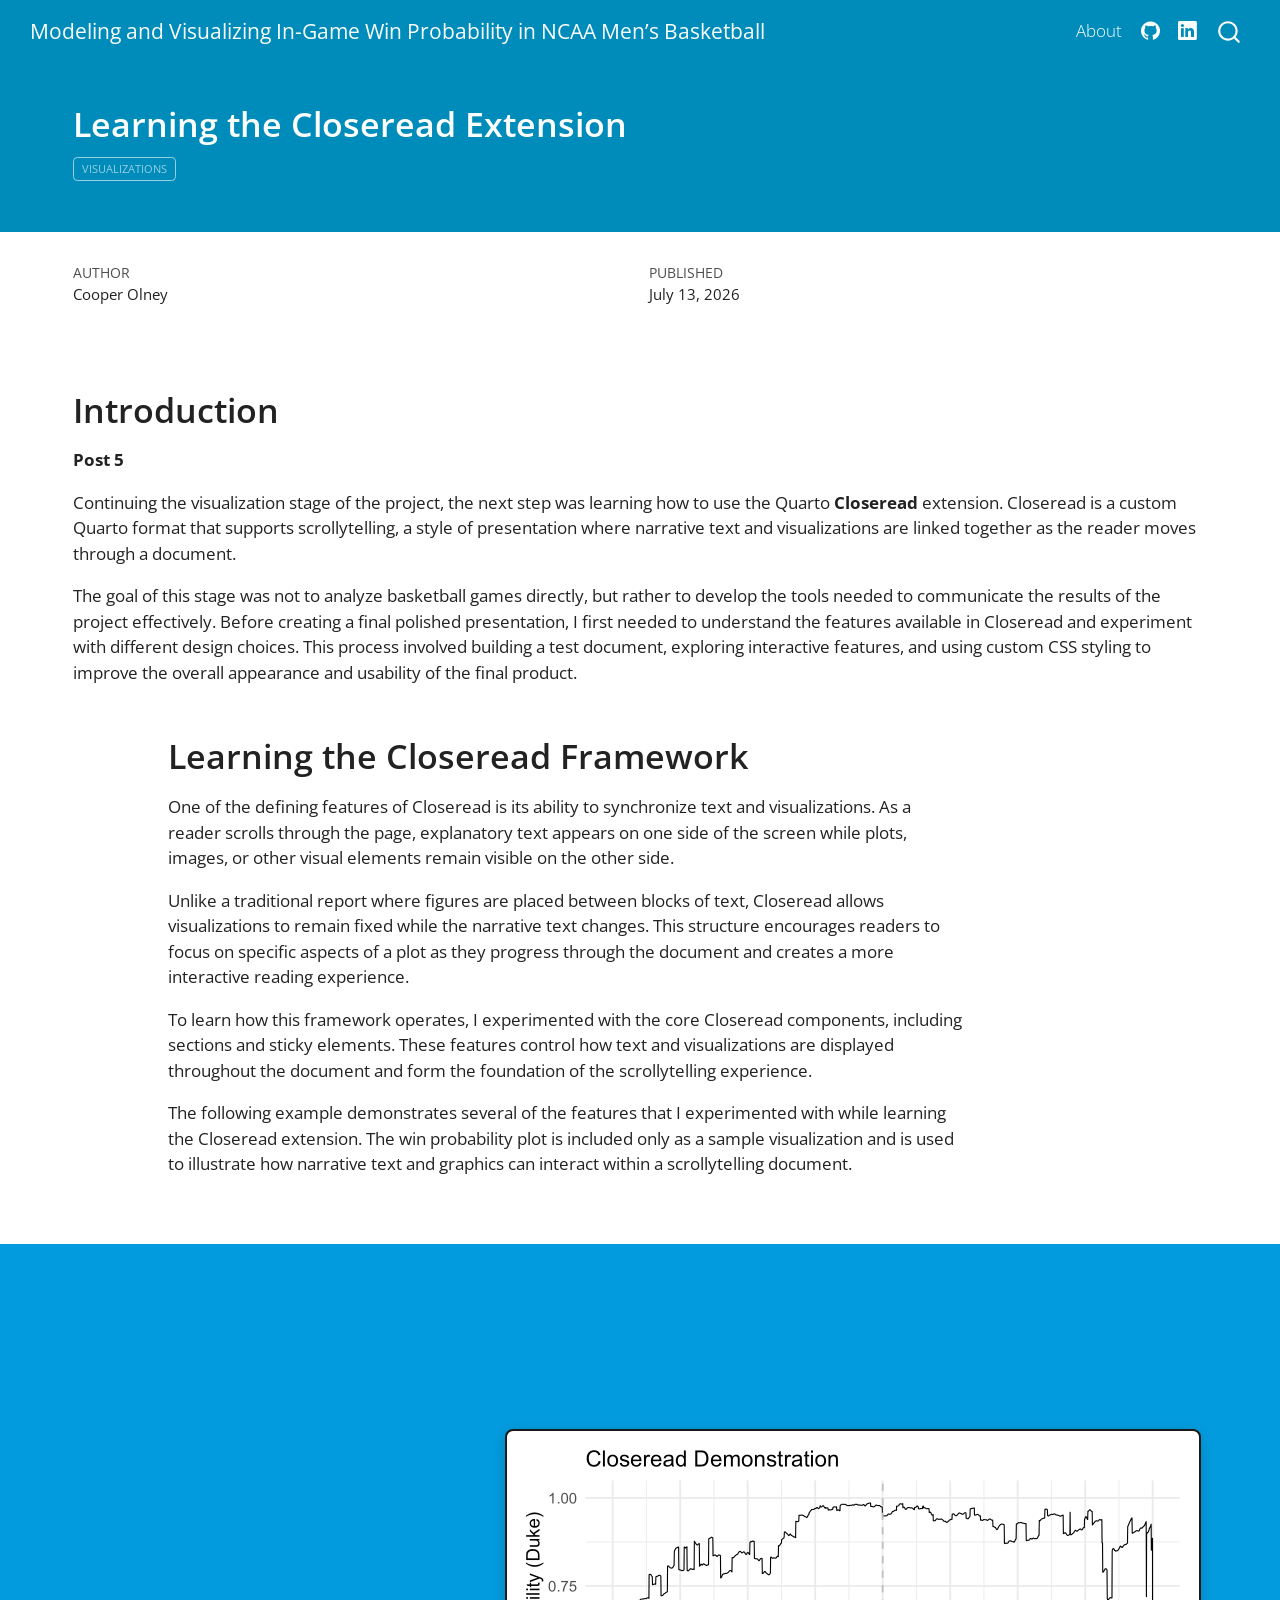
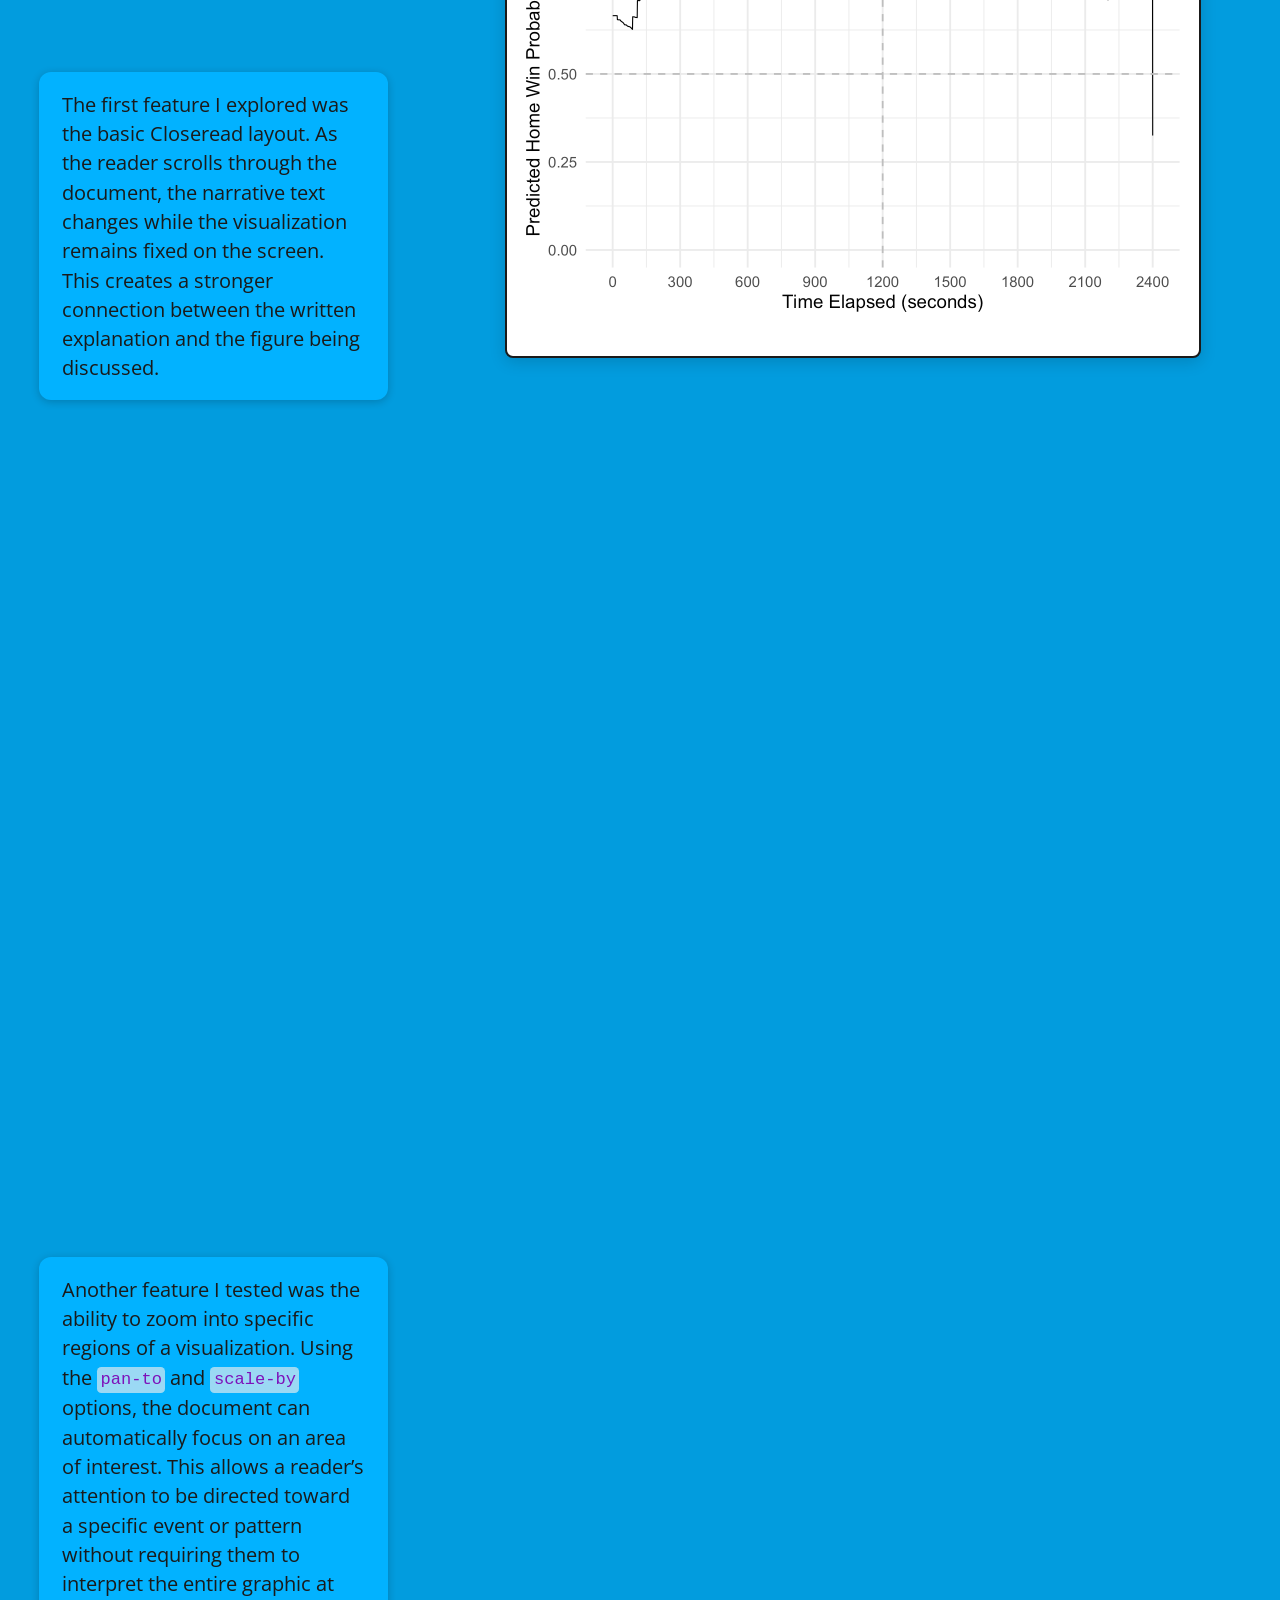
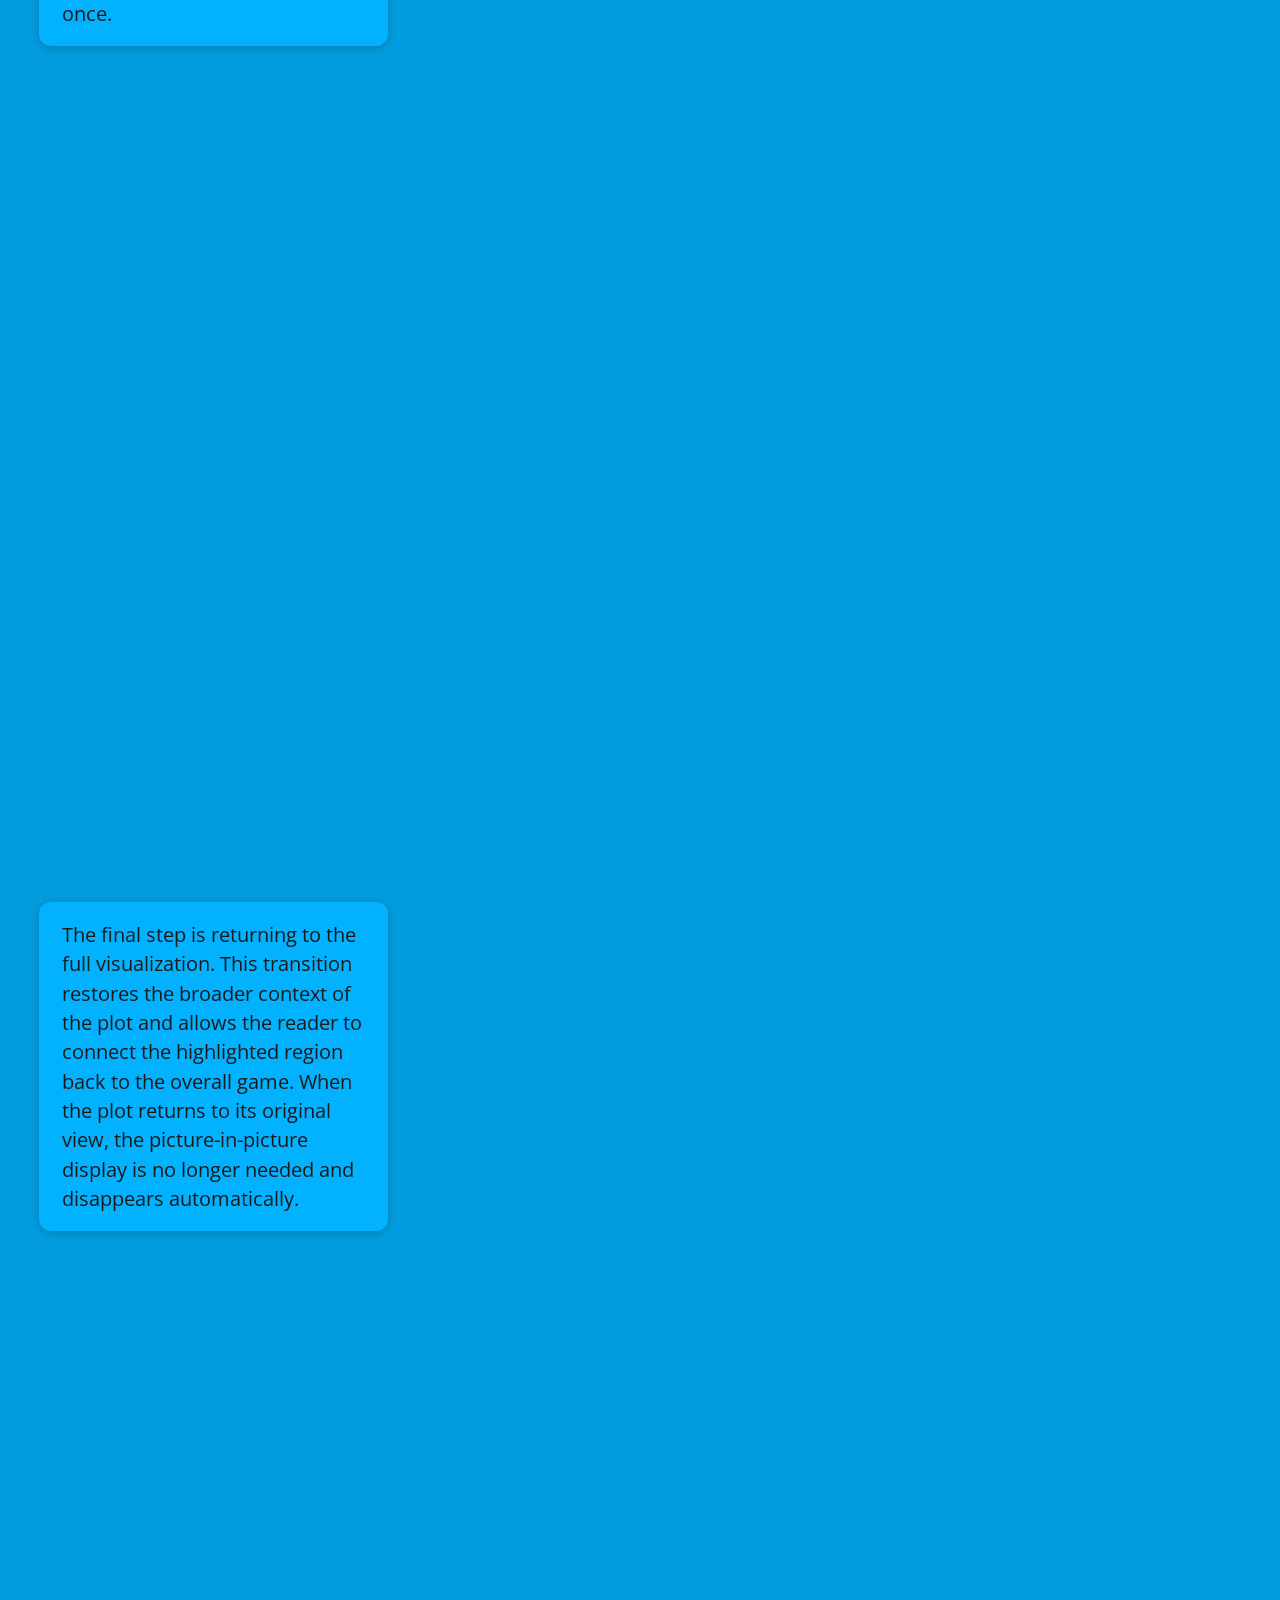
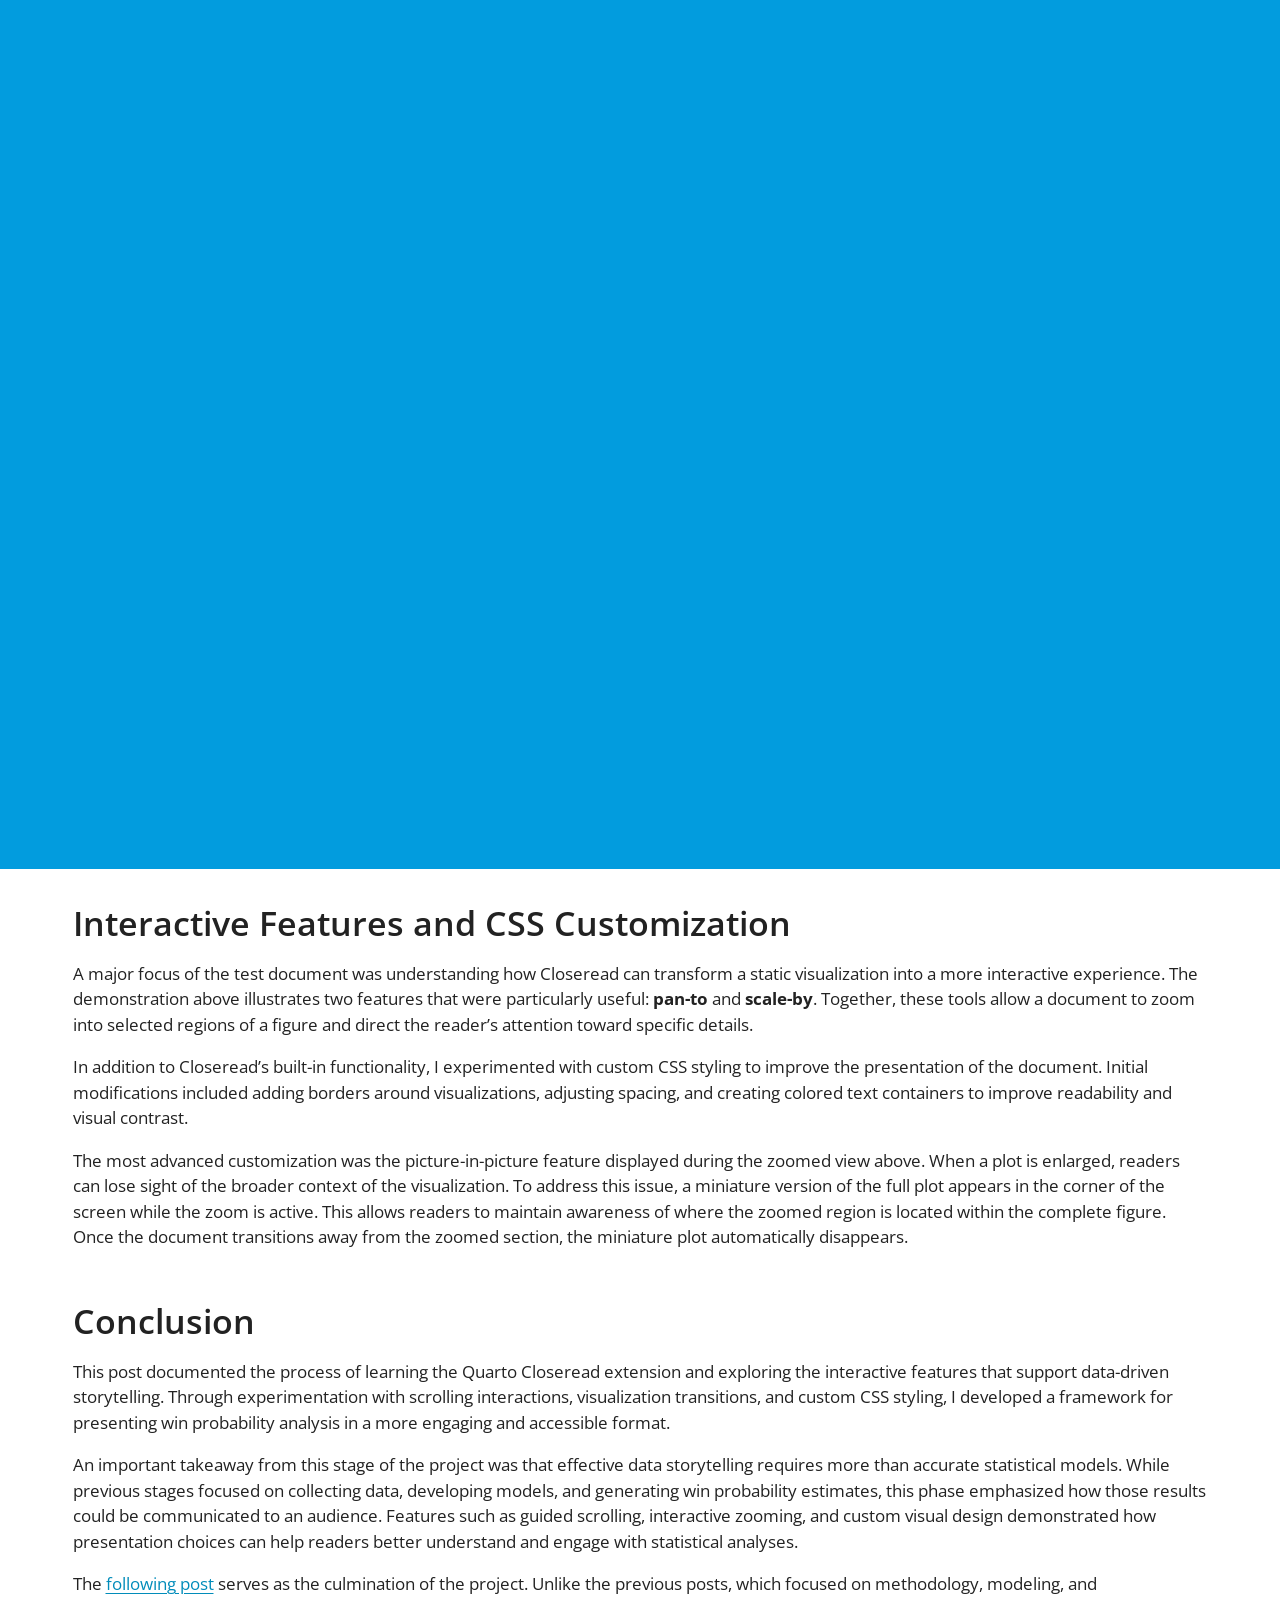
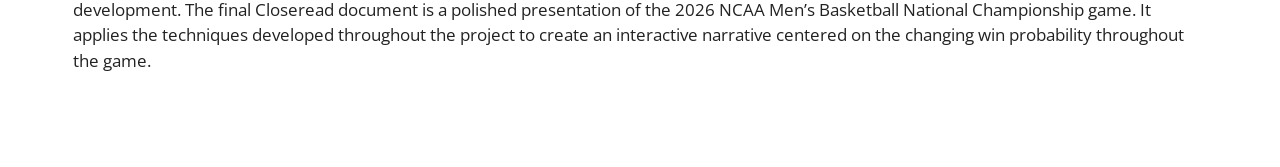
<file: docs/posts/05_closeread_test/index.html>
<!DOCTYPE html>
<html xmlns="http://www.w3.org/1999/xhtml" lang="en" xml:lang="en"><head>

<meta charset="utf-8">
<meta name="generator" content="quarto-1.9.38">

<meta name="viewport" content="width=device-width, initial-scale=1.0, user-scalable=yes">

<meta name="author" content="Cooper Olney">
<meta name="dcterms.date" content="2026-07-13">

<title>Learning the Closeread Extension – Modeling and Visualizing In-Game Win Probability in NCAA Men’s Basketball</title>
<style>
/* Default styles provided by pandoc.
** See https://pandoc.org/MANUAL.html#variables-for-html for config info.
*/
code{white-space: pre-wrap;}
span.smallcaps{font-variant: small-caps;}
div.columns{display: flex; gap: min(4vw, 1.5em);}
div.column{flex: auto; overflow-x: auto;}
div.hanging-indent{margin-left: 1.5em; text-indent: -1.5em;}
ul.task-list{list-style: none;}
ul.task-list li input[type="checkbox"] {
  width: 0.8em;
  margin: 0 0.8em 0.2em -1em; /* quarto-specific, see https://github.com/quarto-dev/quarto-cli/issues/4556 */ 
  vertical-align: middle;
}
</style>


<script src="../../site_libs/quarto-nav/quarto-nav.js"></script>
<script src="../../site_libs/quarto-nav/headroom.min.js"></script>
<script src="../../site_libs/clipboard/clipboard.min.js"></script>
<script src="../../site_libs/quarto-search/autocomplete.umd.js"></script>
<script src="../../site_libs/quarto-search/fuse.min.js"></script>
<script src="../../site_libs/quarto-search/quarto-search.js"></script>
<meta name="quarto:offset" content="../../">
<script src="../../site_libs/quarto-html/quarto.js" type="module"></script>
<script src="../../site_libs/quarto-html/tabsets/tabsets.js" type="module"></script>
<script src="../../site_libs/quarto-html/popper.min.js"></script>
<script src="../../site_libs/quarto-html/tippy.umd.min.js"></script>
<script src="../../site_libs/quarto-html/anchor.min.js"></script>
<link href="../../site_libs/quarto-html/tippy.css" rel="stylesheet">
<link href="../../site_libs/quarto-html/quarto-syntax-highlighting-15634bcf2e68342d4ad2dfa704d543f6.css" rel="stylesheet" id="quarto-text-highlighting-styles">
<script src="../../site_libs/bootstrap/bootstrap.min.js"></script>
<link href="../../site_libs/bootstrap/bootstrap-icons.css" rel="stylesheet">
<link href="../../site_libs/bootstrap/bootstrap-03ebed3cc6d9517934d904b30f9ec24d.min.css" rel="stylesheet" append-hash="true" id="quarto-bootstrap" data-mode="light">
<script src="../../site_libs/quarto-contrib/intersection-observer-polyfill-1.0.0/intersection-observer.js"></script>
<script src="../../site_libs/quarto-contrib/scrollama-3.2.0/scrollama.min.js"></script>
<script src="../../site_libs/quarto-contrib/closeread-0.1.0/closeread.js"></script>
<script id="quarto-search-options" type="application/json">{
  "location": "navbar",
  "copy-button": false,
  "collapse-after": 3,
  "panel-placement": "end",
  "type": "overlay",
  "limit": 50,
  "keyboard-shortcut": [
    "f",
    "/",
    "s"
  ],
  "show-item-context": false,
  "language": {
    "search-no-results-text": "No results",
    "search-matching-documents-text": "matching documents",
    "search-copy-link-title": "Copy link to search",
    "search-hide-matches-text": "Hide additional matches",
    "search-more-match-text": "more match in this document",
    "search-more-matches-text": "more matches in this document",
    "search-clear-button-title": "Clear",
    "search-text-placeholder": "",
    "search-detached-cancel-button-title": "Cancel",
    "search-submit-button-title": "Submit",
    "search-label": "Search"
  }
}</script>
<meta cr-debug-mode="false">
<meta cr-remove-header-space="false">


<link rel="stylesheet" href="../../site_libs/quarto-contrib/quarto-project/qmd-lab/closeread/closeread.css">
<link rel="stylesheet" href="closeread_test.css">
</head>

<body class="nav-fixed quarto-light">

<div id="quarto-search-results"></div>
  <header id="quarto-header" class="headroom fixed-top quarto-banner">
    <nav class="navbar navbar-expand-lg " data-bs-theme="dark">
      <div class="navbar-container container-fluid">
      <div class="navbar-brand-container mx-auto">
    <a class="navbar-brand" href="../../index.html">
    <span class="navbar-title">Modeling and Visualizing In-Game Win Probability in NCAA Men’s Basketball</span>
    </a>
  </div>
            <div id="quarto-search" class="" title="Search"></div>
          <button class="navbar-toggler" type="button" data-bs-toggle="collapse" data-bs-target="#navbarCollapse" aria-controls="navbarCollapse" role="menu" aria-expanded="false" aria-label="Toggle navigation" onclick="if (window.quartoToggleHeadroom) { window.quartoToggleHeadroom(); }">
  <span class="navbar-toggler-icon"></span>
</button>
          <div class="collapse navbar-collapse" id="navbarCollapse">
            <ul class="navbar-nav navbar-nav-scroll ms-auto">
  <li class="nav-item">
    <a class="nav-link" href="../../about.html"> 
<span class="menu-text">About</span></a>
  </li>  
  <li class="nav-item compact">
    <a class="nav-link" href="https://github.com/cooperolney"> <i class="bi bi-github" role="img">
</i> 
<span class="menu-text"></span></a>
  </li>  
  <li class="nav-item compact">
    <a class="nav-link" href="https://www.linkedin.com/in/cooper-olney-373916310/"> <i class="bi bi-linkedin" role="img">
</i> 
<span class="menu-text"></span></a>
  </li>  
</ul>
          </div> <!-- /navcollapse -->
            <div class="quarto-navbar-tools">
</div>
      </div> <!-- /container-fluid -->
    </nav>
</header>
<!-- content -->
<header id="title-block-header" class="quarto-title-block default page-columns page-full">
  <div class="quarto-title-banner page-columns page-full">
    <div class="quarto-title column-page">
      <h1 class="title">Learning the Closeread Extension</h1>
                                <div class="quarto-categories">
                <div class="quarto-category">Visualizations</div>
              </div>
                  </div>
  </div>
    
  
  <div class="quarto-title-meta column-page">

      <div>
      <div class="quarto-title-meta-heading">Author</div>
      <div class="quarto-title-meta-contents">
               <p>Cooper Olney </p>
            </div>
    </div>
      
      <div>
      <div class="quarto-title-meta-heading">Published</div>
      <div class="quarto-title-meta-contents">
        <p class="date">July 13, 2026</p>
      </div>
    </div>
    
      
    </div>
    
  
  </header><div id="quarto-content" class="quarto-container page-columns page-rows-contents page-layout-full page-navbar">
<!-- sidebar -->
<!-- margin-sidebar -->
    
<!-- main -->
<main class="content quarto-banner-title-block column-page" id="quarto-document-content">
      <!-- user-provided yaml closeread style options -->
      <style>
        :root {
          --cr-section-background-color: #009CDE;
--cr-narrative-background-color-sidebar: #009CDE;
--cr-narrative-text-color-sidebar: black;
        }
      </style>
    





<section id="introduction" class="level1">
<h1>Introduction</h1>
<p><strong>Post 5</strong></p>
<p>Continuing the visualization stage of the project, the next step was learning how to use the Quarto <strong>Closeread</strong> extension. Closeread is a custom Quarto format that supports scrollytelling, a style of presentation where narrative text and visualizations are linked together as the reader moves through a document.</p>
<p>The goal of this stage was not to analyze basketball games directly, but rather to develop the tools needed to communicate the results of the project effectively. Before creating a final polished presentation, I first needed to understand the features available in Closeread and experiment with different design choices. This process involved building a test document, exploring interactive features, and using custom CSS styling to improve the overall appearance and usability of the final product.</p>
</section>
<section id="learning-the-closeread-framework" class="level1">
<h1>Learning the Closeread Framework</h1>
<p>One of the defining features of Closeread is its ability to synchronize text and visualizations. As a reader scrolls through the page, explanatory text appears on one side of the screen while plots, images, or other visual elements remain visible on the other side.</p>
<p>Unlike a traditional report where figures are placed between blocks of text, Closeread allows visualizations to remain fixed while the narrative text changes. This structure encourages readers to focus on specific aspects of a plot as they progress through the document and creates a more interactive reading experience.</p>
<p>To learn how this framework operates, I experimented with the core Closeread components, including sections and sticky elements. These features control how text and visualizations are displayed throughout the document and form the foundation of the scrollytelling experience.</p>
<div class="case-study-intro">
<p>The following example demonstrates several of the features that I experimented with while learning the Closeread extension. The win probability plot is included only as a sample visualization and is used to illustrate how narrative text and graphics can interact within a scrollytelling document.</p>
</div>
<div class="cr-section cr-column-screen sidebar-left">
<div class="narrative-col">
<div class="trigger new-trigger" data-focus-on="cr-game-plot-01">
<div class="narrative">
<p><span class="cr-bubble">The first feature I explored was the basic Closeread layout. As the reader scrolls through the document, the narrative text changes while the visualization remains fixed on the screen. This creates a stronger connection between the written explanation and the figure being discussed.</span></p>
</div>
</div>
<div class="trigger new-trigger" data-scale-by="2.5" data-pan-to="0%,70%" data-focus-on="cr-game-plot-01">
<div class="narrative">
<p><span class="cr-bubble">Another feature I tested was the ability to zoom into specific regions of a visualization. Using the <code>pan-to</code> and <code>scale-by</code> options, the document can automatically focus on an area of interest. This allows a reader’s attention to be directed toward a specific event or pattern without requiring them to interpret the entire graphic at once.</span> </p>
</div>
</div>
<div class="trigger new-trigger" data-focus-on="cr-game-plot-01">
<div class="narrative">
<p><span class="cr-bubble">The final step is returning to the full visualization. This transition restores the broader context of the plot and allows the reader to connect the highlighted region back to the overall game. When the plot returns to its original view, the picture-in-picture display is no longer needed and disappears automatically.</span></p>
</div>
</div>
<div class="trigger">
<div class="cr-minimap-float narrative">
<div class="cell">
<div class="cell-output-display">
<div>
<figure class="figure">
<p><img src="index_files/figure-html/unnamed-chunk-3-1.png" class="img-fluid figure-img" width="672"></p>
</figure>
</div>
</div>
</div>
</div>
</div>
</div>
<div class="sticky-col">
<div class="sticky-col-stack">
<div id="cr-game-plot-01" class="sticky">
<div class="cell">
<div class="cell-output-display">
<div>
<figure class="figure">
<p><img src="index_files/figure-html/unnamed-chunk-2-1.png" class="img-fluid figure-img" width="672"></p>
</figure>
</div>
</div>
</div>
</div>
</div>
</div>
</div>
</section>
<section id="interactive-features-and-css-customization" class="level1">
<h1>Interactive Features and CSS Customization</h1>
<p>A major focus of the test document was understanding how Closeread can transform a static visualization into a more interactive experience. The demonstration above illustrates two features that were particularly useful: <strong>pan-to</strong> and <strong>scale-by</strong>. Together, these tools allow a document to zoom into selected regions of a figure and direct the reader’s attention toward specific details.</p>
<p>In addition to Closeread’s built-in functionality, I experimented with custom CSS styling to improve the presentation of the document. Initial modifications included adding borders around visualizations, adjusting spacing, and creating colored text containers to improve readability and visual contrast.</p>
<p>The most advanced customization was the picture-in-picture feature displayed during the zoomed view above. When a plot is enlarged, readers can lose sight of the broader context of the visualization. To address this issue, a miniature version of the full plot appears in the corner of the screen while the zoom is active. This allows readers to maintain awareness of where the zoomed region is located within the complete figure. Once the document transitions away from the zoomed section, the miniature plot automatically disappears.</p>
</section>
<section id="conclusion" class="level1">
<h1>Conclusion</h1>
<p>This post documented the process of learning the Quarto Closeread extension and exploring the interactive features that support data-driven storytelling. Through experimentation with scrolling interactions, visualization transitions, and custom CSS styling, I developed a framework for presenting win probability analysis in a more engaging and accessible format.</p>
<p>An important takeaway from this stage of the project was that effective data storytelling requires more than accurate statistical models. While previous stages focused on collecting data, developing models, and generating win probability estimates, this phase emphasized how those results could be communicated to an audience. Features such as guided scrolling, interactive zooming, and custom visual design demonstrated how presentation choices can help readers better understand and engage with statistical analyses.</p>
<p>The <a href="https://cooperolney.github.io/Fellowship-Final-Report/posts/06_championship/">following post</a> serves as the culmination of the project. Unlike the previous posts, which focused on methodology, modeling, and development. The final Closeread document is a polished presentation of the 2026 NCAA Men’s Basketball National Championship game. It applies the techniques developed throughout the project to create an interactive narrative centered on the changing win probability throughout the game.</p>


</section>

</main> <!-- /main -->
<script id="quarto-html-after-body" type="application/javascript">
  window.document.addEventListener("DOMContentLoaded", function (event) {
    const icon = "";
    const anchorJS = new window.AnchorJS();
    anchorJS.options = {
      placement: 'right',
      icon: icon
    };
    anchorJS.add('.anchored');
    const isCodeAnnotation = (el) => {
      for (const clz of el.classList) {
        if (clz.startsWith('code-annotation-')) {                     
          return true;
        }
      }
      return false;
    }
    const onCopySuccess = function(e) {
      // button target
      const button = e.trigger;
      // don't keep focus
      button.blur();
      // flash "checked"
      button.classList.add('code-copy-button-checked');
      var currentTitle = button.getAttribute("title");
      button.setAttribute("title", "Copied!");
      let tooltip;
      if (window.bootstrap) {
        button.setAttribute("data-bs-toggle", "tooltip");
        button.setAttribute("data-bs-placement", "left");
        button.setAttribute("data-bs-title", "Copied!");
        tooltip = new bootstrap.Tooltip(button, 
          { trigger: "manual", 
            customClass: "code-copy-button-tooltip",
            offset: [0, -8]});
        tooltip.show();    
      }
      setTimeout(function() {
        if (tooltip) {
          tooltip.hide();
          button.removeAttribute("data-bs-title");
          button.removeAttribute("data-bs-toggle");
          button.removeAttribute("data-bs-placement");
        }
        button.setAttribute("title", currentTitle);
        button.classList.remove('code-copy-button-checked');
      }, 1000);
      // clear code selection
      e.clearSelection();
    }
    const getTextToCopy = function(trigger) {
      const outerScaffold = trigger.parentElement.cloneNode(true);
      const codeEl = outerScaffold.querySelector('code');
      for (const childEl of codeEl.children) {
        if (isCodeAnnotation(childEl)) {
          childEl.remove();
        }
      }
      return codeEl.innerText;
    }
    const clipboard = new window.ClipboardJS('.code-copy-button:not([data-in-quarto-modal])', {
      text: getTextToCopy
    });
    clipboard.on('success', onCopySuccess);
    if (window.document.getElementById('quarto-embedded-source-code-modal')) {
      const clipboardModal = new window.ClipboardJS('.code-copy-button[data-in-quarto-modal]', {
        text: getTextToCopy,
        container: window.document.getElementById('quarto-embedded-source-code-modal')
      });
      clipboardModal.on('success', onCopySuccess);
    }
      var localhostRegex = new RegExp(/^(?:http|https):\/\/localhost\:?[0-9]*\//);
      var mailtoRegex = new RegExp(/^mailto:/);
        var filterRegex = new RegExp("https:\/\/your-website-url\.example\.com");
      var isInternal = (href) => {
          return filterRegex.test(href) || localhostRegex.test(href) || mailtoRegex.test(href);
      }
      // Inspect non-navigation links and adorn them if external
     var links = window.document.querySelectorAll('a[href]:not(.nav-link):not(.navbar-brand):not(.toc-action):not(.sidebar-link):not(.sidebar-item-toggle):not(.pagination-link):not(.no-external):not([aria-hidden]):not(.dropdown-item):not(.quarto-navigation-tool):not(.about-link)');
      for (var i=0; i<links.length; i++) {
        const link = links[i];
        if (!isInternal(link.href)) {
          // undo the damage that might have been done by quarto-nav.js in the case of
          // links that we want to consider external
          if (link.dataset.originalHref !== undefined) {
            link.href = link.dataset.originalHref;
          }
        }
      }
    function tippyHover(el, contentFn, onTriggerFn, onUntriggerFn) {
      const config = {
        allowHTML: true,
        maxWidth: 500,
        delay: 100,
        arrow: false,
        appendTo: function(el) {
            return el.parentElement;
        },
        interactive: true,
        interactiveBorder: 10,
        theme: 'quarto',
        placement: 'bottom-start',
      };
      if (contentFn) {
        config.content = contentFn;
      }
      if (onTriggerFn) {
        config.onTrigger = onTriggerFn;
      }
      if (onUntriggerFn) {
        config.onUntrigger = onUntriggerFn;
      }
      window.tippy(el, config); 
    }
    const noterefs = window.document.querySelectorAll('a[role="doc-noteref"]');
    for (var i=0; i<noterefs.length; i++) {
      const ref = noterefs[i];
      tippyHover(ref, function() {
        // use id or data attribute instead here
        let href = ref.getAttribute('data-footnote-href') || ref.getAttribute('href');
        try { href = new URL(href).hash; } catch {}
        const id = href.replace(/^#\/?/, "");
        const note = window.document.getElementById(id);
        if (note) {
          return note.innerHTML;
        } else {
          return "";
        }
      });
    }
    const xrefs = window.document.querySelectorAll('a.quarto-xref');
    const processXRef = (id, note) => {
      // Strip column container classes
      const stripColumnClz = (el) => {
        el.classList.remove("page-full", "page-columns");
        if (el.children) {
          for (const child of el.children) {
            stripColumnClz(child);
          }
        }
      }
      stripColumnClz(note)
      if (id === null || id.startsWith('sec-')) {
        // Special case sections, only their first couple elements
        const container = document.createElement("div");
        if (note.children && note.children.length > 2) {
          container.appendChild(note.children[0].cloneNode(true));
          for (let i = 1; i < note.children.length; i++) {
            const child = note.children[i];
            if (child.tagName === "P" && child.innerText === "") {
              continue;
            } else {
              container.appendChild(child.cloneNode(true));
              break;
            }
          }
          if (window.Quarto?.typesetMath) {
            window.Quarto.typesetMath(container);
          }
          return container.innerHTML
        } else {
          if (window.Quarto?.typesetMath) {
            window.Quarto.typesetMath(note);
          }
          return note.innerHTML;
        }
      } else {
        // Remove any anchor links if they are present
        const anchorLink = note.querySelector('a.anchorjs-link');
        if (anchorLink) {
          anchorLink.remove();
        }
        if (window.Quarto?.typesetMath) {
          window.Quarto.typesetMath(note);
        }
        if (note.classList.contains("callout")) {
          return note.outerHTML;
        } else {
          return note.innerHTML;
        }
      }
    }
    for (var i=0; i<xrefs.length; i++) {
      const xref = xrefs[i];
      tippyHover(xref, undefined, function(instance) {
        instance.disable();
        let url = xref.getAttribute('href');
        let hash = undefined; 
        if (url.startsWith('#')) {
          hash = url;
        } else {
          try { hash = new URL(url).hash; } catch {}
        }
        if (hash) {
          const id = hash.replace(/^#\/?/, "");
          const note = window.document.getElementById(id);
          if (note !== null) {
            try {
              const html = processXRef(id, note.cloneNode(true));
              instance.setContent(html);
            } finally {
              instance.enable();
              instance.show();
            }
          } else {
            // See if we can fetch this
            fetch(url.split('#')[0])
            .then(res => res.text())
            .then(html => {
              const parser = new DOMParser();
              const htmlDoc = parser.parseFromString(html, "text/html");
              const note = htmlDoc.getElementById(id);
              if (note !== null) {
                const html = processXRef(id, note);
                instance.setContent(html);
              } 
            }).finally(() => {
              instance.enable();
              instance.show();
            });
          }
        } else {
          // See if we can fetch a full url (with no hash to target)
          // This is a special case and we should probably do some content thinning / targeting
          fetch(url)
          .then(res => res.text())
          .then(html => {
            const parser = new DOMParser();
            const htmlDoc = parser.parseFromString(html, "text/html");
            const note = htmlDoc.querySelector('main.content');
            if (note !== null) {
              // This should only happen for chapter cross references
              // (since there is no id in the URL)
              // remove the first header
              if (note.children.length > 0 && note.children[0].tagName === "HEADER") {
                note.children[0].remove();
              }
              const html = processXRef(null, note);
              instance.setContent(html);
            } 
          }).finally(() => {
            instance.enable();
            instance.show();
          });
        }
      }, function(instance) {
      });
    }
        let selectedAnnoteEl;
        const selectorForAnnotation = ( cell, annotation) => {
          let cellAttr = 'data-code-cell="' + cell + '"';
          let lineAttr = 'data-code-annotation="' +  annotation + '"';
          const selector = 'span[' + cellAttr + '][' + lineAttr + ']';
          return selector;
        }
        const selectCodeLines = (annoteEl) => {
          const doc = window.document;
          const targetCell = annoteEl.getAttribute("data-target-cell");
          const targetAnnotation = annoteEl.getAttribute("data-target-annotation");
          const annoteSpan = window.document.querySelector(selectorForAnnotation(targetCell, targetAnnotation));
          const lines = annoteSpan.getAttribute("data-code-lines").split(",");
          const lineIds = lines.map((line) => {
            return targetCell + "-" + line;
          })
          let top = null;
          let height = null;
          let parent = null;
          if (lineIds.length > 0) {
              //compute the position of the single el (top and bottom and make a div)
              const el = window.document.getElementById(lineIds[0]);
              top = el.offsetTop;
              height = el.offsetHeight;
              parent = el.parentElement.parentElement;
            if (lineIds.length > 1) {
              const lastEl = window.document.getElementById(lineIds[lineIds.length - 1]);
              const bottom = lastEl.offsetTop + lastEl.offsetHeight;
              height = bottom - top;
            }
            if (top !== null && height !== null && parent !== null) {
              // cook up a div (if necessary) and position it 
              let div = window.document.getElementById("code-annotation-line-highlight");
              if (div === null) {
                div = window.document.createElement("div");
                div.setAttribute("id", "code-annotation-line-highlight");
                div.style.position = 'absolute';
                parent.appendChild(div);
              }
              div.style.top = top - 2 + "px";
              div.style.height = height + 4 + "px";
              div.style.left = 0;
              let gutterDiv = window.document.getElementById("code-annotation-line-highlight-gutter");
              if (gutterDiv === null) {
                gutterDiv = window.document.createElement("div");
                gutterDiv.setAttribute("id", "code-annotation-line-highlight-gutter");
                gutterDiv.style.position = 'absolute';
                const codeCell = window.document.getElementById(targetCell);
                const gutter = codeCell.querySelector('.code-annotation-gutter');
                gutter.appendChild(gutterDiv);
              }
              gutterDiv.style.top = top - 2 + "px";
              gutterDiv.style.height = height + 4 + "px";
            }
            selectedAnnoteEl = annoteEl;
          }
        };
        const unselectCodeLines = () => {
          const elementsIds = ["code-annotation-line-highlight", "code-annotation-line-highlight-gutter"];
          elementsIds.forEach((elId) => {
            const div = window.document.getElementById(elId);
            if (div) {
              div.remove();
            }
          });
          selectedAnnoteEl = undefined;
        };
          // Handle positioning of the toggle
      window.addEventListener(
        "resize",
        throttle(() => {
          elRect = undefined;
          if (selectedAnnoteEl) {
            selectCodeLines(selectedAnnoteEl);
          }
        }, 10)
      );
      function throttle(fn, ms) {
      let throttle = false;
      let timer;
        return (...args) => {
          if(!throttle) { // first call gets through
              fn.apply(this, args);
              throttle = true;
          } else { // all the others get throttled
              if(timer) clearTimeout(timer); // cancel #2
              timer = setTimeout(() => {
                fn.apply(this, args);
                timer = throttle = false;
              }, ms);
          }
        };
      }
        // Attach click handler to the DT
        const annoteDls = window.document.querySelectorAll('dt[data-target-cell]');
        for (const annoteDlNode of annoteDls) {
          annoteDlNode.addEventListener('click', (event) => {
            const clickedEl = event.target;
            if (clickedEl !== selectedAnnoteEl) {
              unselectCodeLines();
              const activeEl = window.document.querySelector('dt[data-target-cell].code-annotation-active');
              if (activeEl) {
                activeEl.classList.remove('code-annotation-active');
              }
              selectCodeLines(clickedEl);
              clickedEl.classList.add('code-annotation-active');
            } else {
              // Unselect the line
              unselectCodeLines();
              clickedEl.classList.remove('code-annotation-active');
            }
          });
        }
    const findCites = (el) => {
      const parentEl = el.parentElement;
      if (parentEl) {
        const cites = parentEl.dataset.cites;
        if (cites) {
          return {
            el,
            cites: cites.split(' ')
          };
        } else {
          return findCites(el.parentElement)
        }
      } else {
        return undefined;
      }
    };
    var bibliorefs = window.document.querySelectorAll('a[role="doc-biblioref"]');
    for (var i=0; i<bibliorefs.length; i++) {
      const ref = bibliorefs[i];
      const citeInfo = findCites(ref);
      if (citeInfo) {
        tippyHover(citeInfo.el, function() {
          var popup = window.document.createElement('div');
          citeInfo.cites.forEach(function(cite) {
            var citeDiv = window.document.createElement('div');
            citeDiv.classList.add('hanging-indent');
            citeDiv.classList.add('csl-entry');
            var biblioDiv = window.document.getElementById('ref-' + cite);
            if (biblioDiv) {
              citeDiv.innerHTML = biblioDiv.innerHTML;
            }
            popup.appendChild(citeDiv);
          });
          return popup.innerHTML;
        });
      }
    }
  });
  </script>
</div> <!-- /content -->




</body></html>
</file>
<file: docs/site_libs/quarto-html/tippy.css>
.tippy-box[data-animation=fade][data-state=hidden]{opacity:0}[data-tippy-root]{max-width:calc(100vw - 10px)}.tippy-box{position:relative;background-color:#333;color:#fff;border-radius:4px;font-size:14px;line-height:1.4;white-space:normal;outline:0;transition-property:transform,visibility,opacity}.tippy-box[data-placement^=top]>.tippy-arrow{bottom:0}.tippy-box[data-placement^=top]>.tippy-arrow:before{bottom:-7px;left:0;border-width:8px 8px 0;border-top-color:initial;transform-origin:center top}.tippy-box[data-placement^=bottom]>.tippy-arrow{top:0}.tippy-box[data-placement^=bottom]>.tippy-arrow:before{top:-7px;left:0;border-width:0 8px 8px;border-bottom-color:initial;transform-origin:center bottom}.tippy-box[data-placement^=left]>.tippy-arrow{right:0}.tippy-box[data-placement^=left]>.tippy-arrow:before{border-width:8px 0 8px 8px;border-left-color:initial;right:-7px;transform-origin:center left}.tippy-box[data-placement^=right]>.tippy-arrow{left:0}.tippy-box[data-placement^=right]>.tippy-arrow:before{left:-7px;border-width:8px 8px 8px 0;border-right-color:initial;transform-origin:center right}.tippy-box[data-inertia][data-state=visible]{transition-timing-function:cubic-bezier(.54,1.5,.38,1.11)}.tippy-arrow{width:16px;height:16px;color:#333}.tippy-arrow:before{content:"";position:absolute;border-color:transparent;border-style:solid}.tippy-content{position:relative;padding:5px 9px;z-index:1}
</file>
<file: docs/site_libs/quarto-html/quarto-syntax-highlighting-15634bcf2e68342d4ad2dfa704d543f6.css>
/* quarto syntax highlight colors */
:root {
  --quarto-hl-ot-color: #003B4F;
  --quarto-hl-at-color: #657422;
  --quarto-hl-ss-color: #20794D;
  --quarto-hl-an-color: #5E5E5E;
  --quarto-hl-fu-color: #4758AB;
  --quarto-hl-st-color: #20794D;
  --quarto-hl-cf-color: #003B4F;
  --quarto-hl-op-color: #5E5E5E;
  --quarto-hl-er-color: #AD0000;
  --quarto-hl-bn-color: #AD0000;
  --quarto-hl-al-color: #AD0000;
  --quarto-hl-va-color: #111111;
  --quarto-hl-bu-color: inherit;
  --quarto-hl-ex-color: inherit;
  --quarto-hl-pp-color: #AD0000;
  --quarto-hl-in-color: #5E5E5E;
  --quarto-hl-vs-color: #20794D;
  --quarto-hl-wa-color: #5E5E5E;
  --quarto-hl-do-color: #5E5E5E;
  --quarto-hl-im-color: #00769E;
  --quarto-hl-ch-color: #20794D;
  --quarto-hl-dt-color: #AD0000;
  --quarto-hl-fl-color: #AD0000;
  --quarto-hl-co-color: #5E5E5E;
  --quarto-hl-cv-color: #5E5E5E;
  --quarto-hl-cn-color: #8f5902;
  --quarto-hl-sc-color: #5E5E5E;
  --quarto-hl-dv-color: #AD0000;
  --quarto-hl-kw-color: #003B4F;
}

/* other quarto variables */
:root {
  --quarto-font-monospace: SFMono-Regular, Menlo, Monaco, Consolas, "Liberation Mono", "Courier New", monospace;
}

/* syntax highlight based on Pandoc's rules */
pre > code.sourceCode > span {
  color: #003B4F;
}

code.sourceCode > span {
  color: #003B4F;
}

div.sourceCode,
div.sourceCode pre.sourceCode {
  color: #003B4F;
}

/* Normal */
code span {
  color: #003B4F;
}

/* Alert */
code span.al {
  color: #AD0000;
  font-style: inherit;
}

/* Annotation */
code span.an {
  color: #5E5E5E;
  font-style: inherit;
}

/* Attribute */
code span.at {
  color: #657422;
  font-style: inherit;
}

/* BaseN */
code span.bn {
  color: #AD0000;
  font-style: inherit;
}

/* BuiltIn */
code span.bu {
  font-style: inherit;
}

/* ControlFlow */
code span.cf {
  color: #003B4F;
  font-weight: bold;
  font-style: inherit;
}

/* Char */
code span.ch {
  color: #20794D;
  font-style: inherit;
}

/* Constant */
code span.cn {
  color: #8f5902;
  font-style: inherit;
}

/* Comment */
code span.co {
  color: #5E5E5E;
  font-style: inherit;
}

/* CommentVar */
code span.cv {
  color: #5E5E5E;
  font-style: italic;
}

/* Documentation */
code span.do {
  color: #5E5E5E;
  font-style: italic;
}

/* DataType */
code span.dt {
  color: #AD0000;
  font-style: inherit;
}

/* DecVal */
code span.dv {
  color: #AD0000;
  font-style: inherit;
}

/* Error */
code span.er {
  color: #AD0000;
  font-style: inherit;
}

/* Extension */
code span.ex {
  font-style: inherit;
}

/* Float */
code span.fl {
  color: #AD0000;
  font-style: inherit;
}

/* Function */
code span.fu {
  color: #4758AB;
  font-style: inherit;
}

/* Import */
code span.im {
  color: #00769E;
  font-style: inherit;
}

/* Information */
code span.in {
  color: #5E5E5E;
  font-style: inherit;
}

/* Keyword */
code span.kw {
  color: #003B4F;
  font-weight: bold;
  font-style: inherit;
}

/* Operator */
code span.op {
  color: #5E5E5E;
  font-style: inherit;
}

/* Other */
code span.ot {
  color: #003B4F;
  font-style: inherit;
}

/* Preprocessor */
code span.pp {
  color: #AD0000;
  font-style: inherit;
}

/* SpecialChar */
code span.sc {
  color: #5E5E5E;
  font-style: inherit;
}

/* SpecialString */
code span.ss {
  color: #20794D;
  font-style: inherit;
}

/* String */
code span.st {
  color: #20794D;
  font-style: inherit;
}

/* Variable */
code span.va {
  color: #111111;
  font-style: inherit;
}

/* VerbatimString */
code span.vs {
  color: #20794D;
  font-style: inherit;
}

/* Warning */
code span.wa {
  color: #5E5E5E;
  font-style: italic;
}

.prevent-inlining {
  content: "</";
}

/*# sourceMappingURL=f23921c56f73e400b49028c9186a1aa0.css.map */
</file>
<file: docs/site_libs/quarto-contrib/quarto-project/qmd-lab/closeread/closeread.css>
/*-- scss:defaults --*/
/*-- scss:rules --*/
/* global layout styles */
/* helpful for docs with no header space
.cr-section .narrative-col > *:first-child {
  padding-block-start: 10svh !important;
}
*/
.cr-section {
  display: grid;
  grid-template-rows: 1fr;
  background-color: var(--cr-section-background-color);
}
.cr-section.cr-column-screen {
  grid-column: screen-start/screen-end !important;
  z-index: 998;
  opacity: 0.999;
}
.cr-section .narrative-col {
  grid-row: 1;
  font-family: var(--cr-narrative-font-family);
  font-size: var(--cr-narrative-font-size);
}
.cr-section .narrative-col .trigger {
  padding-block: 45svh;
  padding-inline: 24px;
}
.cr-section .narrative-col .trigger .narrative {
  padding: 0.7em 0.75em;
}
.cr-section .narrative-col .trigger .narrative > p {
  margin-bottom: 0;
}
.cr-section .narrative-col .trigger:has(.cr-spacer) {
  visibility: hidden;
  padding-block: 0;
}
.cr-section .sticky-col {
  grid-row: 1;
}
.cr-section .sticky-col .sticky-col-stack {
  display: grid;
  height: 100dvh;
  position: sticky;
  overflow: hidden;
  top: 0;
}
.cr-section .sticky-col .sticky-col-stack .sticky {
  grid-area: 1/1;
  margin: auto;
  opacity: 0;
  transition: opacity linear 0.5s, color 0.7s linear, transform 1s ease-in-out, transform-origin 1s ease-in-out;
}
.cr-section .sticky-col .sticky-col-stack .sticky:has(.line-block) {
  font-family: var(--cr-poem-font-family);
  transition: transform 0.8s ease-in-out;
}
.cr-section .sticky-col .sticky-col-stack .sticky:has(.line-block) {
  font-family: var(--cr-poem-font-family);
  transition: transform 0.8s ease-in-out, font-size 0.8s ease-in-out;
}
.cr-section .sticky-col .sticky-col-stack div.sourceCode {
  background-color: rgb(233, 236, 239);
}
.cr-section .sticky-col .sticky-col-stack .cr-active {
  opacity: 1;
}
.cr-section .sticky-col .sticky-col-stack .cr-active.cr-hl-within .sourceCode span[id^=cb] {
  opacity: 0.3;
  transition: opacity linear 0.3s;
}
.cr-section .sticky-col .sticky-col-stack .cr-active.cr-hl-within .sourceCode span[id^=cb].cr-hl {
  opacity: 1;
  transition: opacity linear 0.3s;
}
.cr-section .sticky-col .sticky-col-stack .cr-active.cr-hl-within div.line-block span[id^=lb] {
  color: rgba(0, 0, 0, 0.4);
  transition: color 0.7s linear;
}
.cr-section .sticky-col .sticky-col-stack .cr-active.cr-hl-within div.line-block span[id^=lb].cr-hl {
  color: rgb(0, 0, 0);
  transition: color 0.7s linear;
}
.cr-section .sticky-col .sticky-col-stack .cr-active.cr-hl-within div.line-block span[id^=lb] span.cr-hl {
  color: rgb(0, 0, 0);
  transition: color 0.7s linear;
}

/* mobile sizing (bootstrap: xs) is always overlay-center */
@media (max-width: 575.98px) {
  .cr-section.sidebar-left,
  .cr-section.sidebar-right,
  .cr-section.overlay-left,
  .cr-section.overlay-right,
  .cr-section.overlay-center {
    grid-template-columns: 1fr;
  }
  .cr-section.sidebar-left .narrative-col,
  .cr-section.sidebar-right .narrative-col,
  .cr-section.overlay-left .narrative-col,
  .cr-section.overlay-right .narrative-col,
  .cr-section.overlay-center .narrative-col {
    grid-column: 1;
    z-index: 1;
    margin-inline: auto;
    background-color: transparent;
  }
  .cr-section.sidebar-left .narrative-col .narrative,
  .cr-section.sidebar-right .narrative-col .narrative,
  .cr-section.overlay-left .narrative-col .narrative,
  .cr-section.overlay-right .narrative-col .narrative,
  .cr-section.overlay-center .narrative-col .narrative {
    background-color: var(--cr-narrative-background-color-overlay);
    color: var(--cr-narrative-text-color-overlay);
    padding: 0.3em 0.5em;
    border-radius: var(--cr-narrative-border-radius);
  }
  .cr-section.sidebar-left .sticky-col,
  .cr-section.sidebar-right .sticky-col,
  .cr-section.overlay-left .sticky-col,
  .cr-section.overlay-right .sticky-col,
  .cr-section.overlay-center .sticky-col {
    grid-column: 1;
  }
}
.overlay-left,
.overlay-center,
.overlay-right {
  grid-template-columns: 1fr;
}
.overlay-left .narrative-col,
.overlay-center .narrative-col,
.overlay-right .narrative-col {
  grid-column: 1;
  z-index: 1;
  transition: opacity 0.5s ease-in-out;
  max-width: var(--cr-narrative-overlay-max-width);
  min-width: var(--cr-narrative-overlay-min-width);
}
.overlay-left .narrative-col .narrative,
.overlay-center .narrative-col .narrative,
.overlay-right .narrative-col .narrative {
  background-color: var(--cr-narrative-background-color-overlay);
  color: var(--cr-narrative-text-color-overlay);
  border-radius: var(--cr-narrative-border-radius);
}
.overlay-left .sticky-col,
.overlay-center .sticky-col,
.overlay-right .sticky-col {
  grid-column: 1;
}

.overlay-left .narrative-col {
  justify-self: start;
  margin-left: var(--cr-narrative-outer-margin);
}

.overlay-center .narrative-col {
  justify-self: center;
}

.overlay-right .narrative-col {
  justify-self: end;
  margin-right: var(--cr-narrative-outer-margin);
}

.sidebar-left {
  grid-template-columns: var(--cr-narrative-sidebar-width) 2fr;
}
.sidebar-left .narrative-col {
  grid-column: 1;
  margin-inline: 0;
  background-color: var(--cr-narrative-background-color-sidebar);
}
.sidebar-left .narrative-col .narrative {
  padding: 0 0.75em;
  color: var(--cr-narrative-text-color-sidebar);
}
.sidebar-left .sticky-col {
  grid-column: 2;
}

.sidebar-right {
  grid-template-columns: 2fr var(--cr-narrative-sidebar-width);
}
.sidebar-right .narrative-col {
  grid-column: 2;
  margin-inline: 0;
  background-color: var(--cr-narrative-background-color-sidebar);
}
.sidebar-right .narrative-col .narrative {
  padding: 0 0.75em;
  color: var(--cr-narrative-text-color-sidebar);
}
.sidebar-right .sticky-col {
  grid-column: 1;
}

.presentation-mode.overlay-left,
.presentation-mode.overlay-center,
.presentation-mode.overlay-right,
.presentation-mode.sidebar-left,
.presentation-mode.sidebar-right {
  grid-template-columns: 1fr !important;
}
.presentation-mode.overlay-left .narrative-col,
.presentation-mode.overlay-center .narrative-col,
.presentation-mode.overlay-right .narrative-col,
.presentation-mode.sidebar-left .narrative-col,
.presentation-mode.sidebar-right .narrative-col {
  grid-column: 1 !important;
  z-index: 1 !important;
  margin-inline: 30% !important;
  opacity: 0 !important;
  transition: opacity 0.5s ease-in-out;
}
.presentation-mode.overlay-left .sticky-col,
.presentation-mode.overlay-center .sticky-col,
.presentation-mode.overlay-right .sticky-col,
.presentation-mode.sidebar-left .sticky-col,
.presentation-mode.sidebar-right .sticky-col {
  grid-column: 1 !important;
}

/* debug styles */
body.cr-debug .cr-poem {
  background-color: rgba(255, 255, 0, 0.6);
  border: 1px solid orange;
}
body.cr-debug .sticky {
  opacity: 0.8;
}
body.cr-debug .narrative-col .trigger {
  background: rgba(0, 208, 255, 0.5);
  border: 1px solid orange;
  border-radius: var(--cr-narrative-border-radius);
}
body.cr-debug .narrative-col .trigger.new-trigger {
  background: lightgreen;
}

/* remove header option */
body.cr-removeheaderspace #quarto-content main#quarto-document-content {
  padding-top: 0;
  margin-top: 0;
}
body.cr-removeheaderspace #quarto-content main#quarto-document-content .quarto-title-block {
  display: none;
}

/* configurable style variables. use bootstrap variables where possible */
:root {
  --cr-narrative-background-color-overlay: #708090e1;
  --cr-narrative-text-color-overlay: white;
  --cr-narrative-background-color-sidebar: transparent;
  --cr-narrative-text-color-sidebar: black;
  --cr-narrative-border-radius: 1em;
  --cr-narrative-overlay-max-width: 527.98px;
  --cr-narrative-overlay-min-width: none;
  --cr-narrative-outer-margin: 5%;
  --cr-narrative-font-family: var(--bs-body-font-family);
  --cr-narrative-font-size: 1.15rem;
  --cr-poem-font-family: Iowan Old Style, Apple Garamond, Baskerville, Times New Roman, Droid Serif, Times, Source Serif Pro, serif, Apple Color Emoji, Segoe UI Emoji, Segoe UI Symbol;
  --cr-narrative-sidebar-width: 1fr;
  --cr-section-background-color: lightgrey;
}

/*# sourceMappingURL=closeread.css.map */
</file>
<file: docs/posts/05_closeread_test/closeread_test.css>
/* Narrative text "bubble" styling */
.cr-bubble {
  display: block;
  border-radius: 12px;
  padding: 0.9em 1.2em;
  margin: 0.5em 0;
  box-shadow: 0 2px 8px rgba(0, 0, 0, 0.2);
  background-color: #00B2FF;
  color: #1a1a1a;
}

/* Add empty space around the game introduction text */
.case-study-intro {
  margin-top: 0px;    /* Adds empty white space above the text */
  margin-bottom: 50px; /* Adds empty white space below the text before the chart starts */
  /*font-size: 1.15rem; */
  /*line-height: 1.6; */
}

/* Steps For Duke vs. UConn Minimap */

/* 1. Base style for the floating container (Hidden by default) */
.cr-minimap-float {
  position: fixed;
  bottom: 25px;
  right: 25px;
  width: 333px;
  height: 240px;
  background-color: white;
  border: 2px solid #1a1a1a;
  border-radius: 8px;
  padding: 5px;
  box-shadow: 0 4px 16px rgba(0, 0, 0, 0.3);
  z-index: 9999;
  pointer-events: none;
  
  /* Start hidden */
  opacity: 0;
  transform: translateY(10px);
  transition: opacity 0.4s ease, transform 0.4s ease;
}

.cr-section:has(#cr-game-plot-01[style*="transform"]) .cr-minimap-float {
  opacity: 1;
  transform: translateY(0);
}

/* 3. Allows the R ggplot output to scale and fill the mini-map */
.cr-minimap-float img, 
.cr-minimap-float decimal, 
.cr-minimap-float svg,
.cr-minimap-float .cell-output-display {
  width: 100% !important;
  height: 100% !important;
  object-fit: contain;
}


/* Apply a border and rounded corners to the main plots */
#cr-game-plot-01 {
  background-color: white;    
  border: 2px solid #1a1a1a;   
  border-radius: 8px;          
  padding: 10px;             
  box-shadow: 0 4px 16px rgba(0, 0, 0, 0.15); 
}


/* ======================================================== */
/* Duke vs. UConn: Shaded areas on minimap                 */
/* ======================================================== */

/* Ensure the output block inside allows absolute overlay positions */
.cr-minimap-float .cell-output-display {
  position: relative;
  display: block;
}

/* Create the semi-see-through overlay rectangle container directly over the image */
.cr-minimap-float .cell-output-display::after {
  content: "";
  position: absolute;
  background-color: rgba(0, 178, 255, 0.25); /* Semi-transparent blue */
  border: 1.5px solid #00B2FF;               /* Sharp bounding border */
  border-radius: 4px;
  opacity: 0;                                 /* Hidden by default */
  transition: all 0.3s ease-in-out;           /* Smoothly slides/resizes box between steps */
  pointer-events: none;                       /* Make sure it doesn't block mouse movements */
  z-index: 999;                               /* Forces it to sit strictly on top of the image canvas */
}

/* Zone 1 Box: Shading the first half zoom (Triggers when the 2nd narrative step is active) */
.cr-section:has(.cr-narrative-step:nth-of-type(2).cr-active) .cr-minimap-float .cell-output-display::after {
  opacity: 1;
  top: 15px;
  left: 45px;
  width: 130px;
  height: 110px;
}

/* Zone 2 Box: Shading the final possession zoom (Triggers when the 3rd narrative step is active) */
.cr-section:has(.cr-narrative-step:nth-of-type(3).cr-active) .cr-minimap-float .cell-output-display::after {
  opacity: 1;
  top: 90px;
  left: 175px;
  width: 120px;
  height: 100px;
}
</file>
